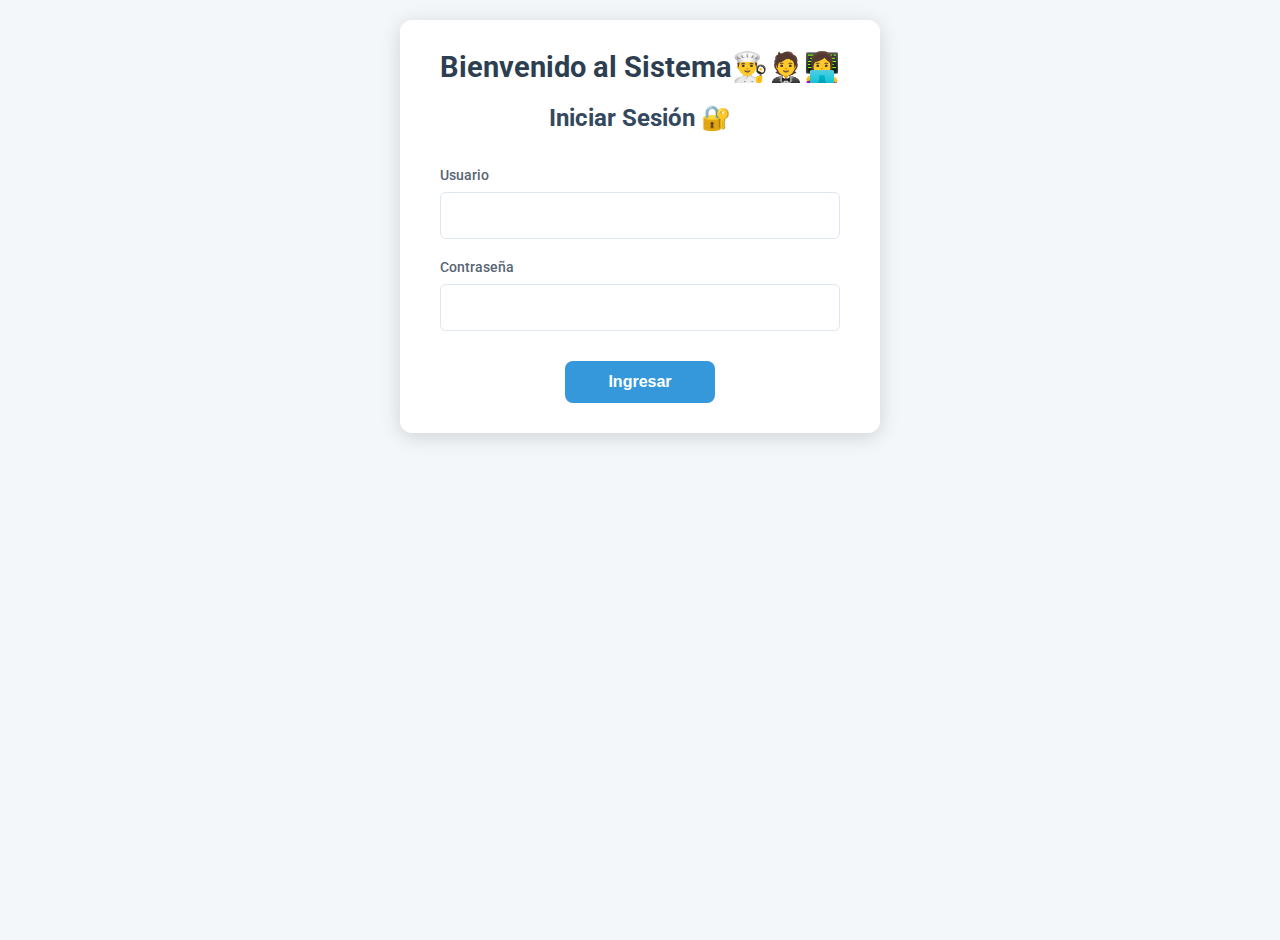
<file: index.html>
<!DOCTYPE html>
<html lang="es">
<head>
    <meta charset="UTF-8">
    <meta name="viewport" content="width=device-width, initial-scale=1.0">
    <title>Caja para Restaurante</title>
    <link rel="stylesheet" href="style.css">
    <link rel="preconnect" href="https://fonts.googleapis.com">
    <link rel="preconnect" href="https://fonts.gstatic.com" crossorigin>
    <link href="https://fonts.googleapis.com/css2?family=Roboto:wght@400;500;700&display=swap" rel="stylesheet">
</head>
<body>

    <div class="caja-container">
        <h1>Sistema de Caja Restaurante 🍗</h1>

        <div id="seccion-tienda">
            <h2>Seleccione la Tienda</h2>
            <div class="input-group">
                <select id="selector-tienda">
                    <option value="">-- Elige una tienda --</option>
                    </select>
            </div>
            <button id="btn-confirmar-tienda" class="btn btn-principal">Confirmar Tienda</button>
        </div>

        <div id="seccion-tipo-orden" class="hidden">
            <h2>Tipo de Orden</h2>
            <div class="acciones">
                <button id="btn-salon" class="btn btn-principal">Salón</button>
                <button id="btn-llevar" class="btn btn-secundario">Para Llevar</button>
                <button id="btn-volver-inicio-tipo" class="btn btn-peligro">Volver al Inicio</button>
            </div>
        </div>
        
        <div id="seccion-mesas" class="hidden">
             <h2 id="titulo-seccion-mesas"></h2>
             <div id="mesas-grid" class="mesas-grid">
                 </div>
             <button id="btn-volver-tipo-orden" class="btn btn-secundario">Volver</button>
        </div>


        <div id="caja-principal" class="hidden">
            <h3 id="titulo-operacion"></h3>
            <div id="seccion-venta">
                
                <div class="venta-layout">
                    <div class="menu-container">
                        <h2>Menú</h2>
                        <div id="menu-items" class="menu-grid"></div>
                    </div>

                    <div class="orden-container">
                        <div class="orden-actual">
                            <h2>Orden Actual</h2>
                            <ul id="lista-orden"></ul>
                            <div class="total">
                                <strong>TOTAL CONSUMO: S/ <span id="total-consumo">0.00</span></strong>
                            </div>
                        </div>
                        <button id="btn-cobrar" class="btn btn-principal">Proceder al Cobro</button>
                    </div>
                </div>
            </div>

            <div id="seccion-pago" class="hidden">
                <h2>Detalles del Pago</h2>
                <div class="resumen-pago">
                    <h3>Total a Pagar: S/ <span id="pago-total-consumo">0.00</span></h3>
                </div>
                
                <form id="form-pago">
                    <div class="pago-layout">
                        <div class="metodos-pago">
                            <div class="input-group">
                                <label for="pago-yape1">Yape 1:</label>
                                <input type="number" id="pago-yape1" min="0" step="0.10" placeholder="0.00">
                            </div>
                            <div class="input-group">
                                <label for="pago-yape2">Yape 2:</label>
                                <input type="number" id="pago-yape2" min="0" step="0.10" placeholder="0.00">
                            </div>
                            <div class="input-group">
                                <label for="pago-efectivo">Efectivo:</label>
                                <input type="number" id="pago-efectivo" min="0" step="0.10" placeholder="0.00">
                            </div>
                            <div class="input-group">
                                <label for="pago-tarjeta">Tarjeta:</label>
                                <input type="number" id="pago-tarjeta" min="0" step="0.10" placeholder="0.00">
                            </div>
                        </div>

                        <div class="pago-resumen-acciones">
                            <div class="calculo-final">
                                <p>Total Pagado: S/ <span id="total-pagado">0.00</span></p>
                                <p>Vuelto: S/ <span id="vuelto">0.00</span></p>
                            </div>
                            
                            <div id="mensaje-estado" class="mensaje"></div>

                            <div class="acciones">
                                <button type="submit" id="btn-finalizar" class="btn btn-exito">Finalizar y Registrar Venta</button>
                                <button type="button" id="btn-volver" class="btn btn-secundario">Volver a la Venta</button>
                            </div>
                        </div>
                    </div>
                </form>
            </div>
            
            <button id="btn-volver-inicio" class="btn btn-peligro">Volver al Inicio</button>
        </div>
    </div>

    <script src="script.js"></script>
</body>
</html>
</file>
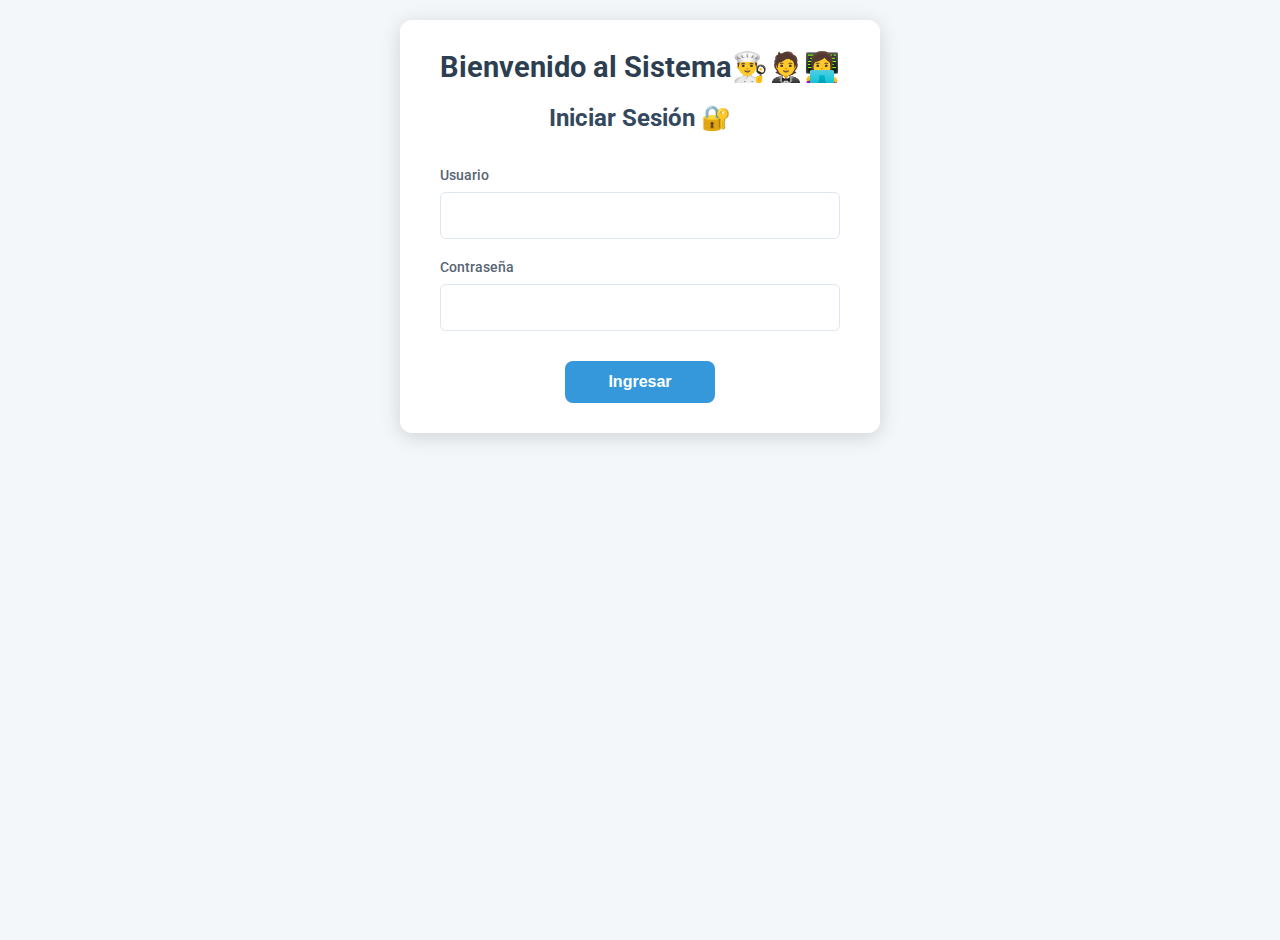
<file: login.html>
<!DOCTYPE html>
<html lang="es">
<head>
    <meta charset="UTF-8">
    <meta name="viewport" content="width=device-width, initial-scale=1.0">
    <title>Punto y Venta</title>
    <link rel="stylesheet" href="style.css">
    <link rel="stylesheet" href="login.css">
    <link rel="preconnect" href="https://fonts.googleapis.com">
    <link rel="preconnect" href="https://fonts.gstatic.com" crossorigin>
    <link href="https://fonts.googleapis.com/css2?family=Roboto:wght@400;500;700&display=swap" rel="stylesheet">
</head>
<body>
    <div class="login-container">
        <h1>Bienvenido al Sistema👨‍🍳🤵👩‍💻</h1>
        <h2>Iniciar Sesión 🔐</h2>
        <form id="login-form">
            <div class="input-group">
                <label for="usuario">Usuario</label>
                <input type="text" id="usuario" required autocomplete="off">
            </div>
            <div class="input-group">
                <label for="contrasena">Contraseña</label>
                <input type="password" id="contrasena" required>
            </div>
            <button type="submit" class="btn btn-principal">Ingresar</button>
            <p id="login-error" class="mensaje error hidden"></p>
        </form>
    </div>

    <script src="login.js"></script>
</body>

</html>
</file>
<file: style.css>
body {
    font-family: 'Roboto', sans-serif;
    background-color: #f4f7f9;
    color: #333;
    margin: 0;
    padding: 20px;
    display: flex;
    justify-content: center;
    align-items: flex-start;
    min-height: 100vh;
}

.caja-container {
    background-color: #ffffff;
    padding: 25px 30px;
    border-radius: 12px;
    box-shadow: 0 8px 25px rgba(0, 0, 0, 0.1);
    width: 100%;
    max-width: 950px;
    border: 1px solid #eef;
}

h1, h2, h3 {
    color: #2c3e50;
    text-align: center;
    margin-top: 0;
}

h1 {
    font-size: 1.8em;
    margin-bottom: 20px;
}

h2 {
    font-size: 1.4em;
    padding-bottom: 10px;
    margin-bottom: 20px;
    border-bottom: none; 
    color: #34495e;
}

h3#titulo-operacion {
    font-weight: 500;
    font-size: 1.1em;
    color: #7f8c8d;
    margin-bottom: 20px;
}

/* --- Diseño de la sección de venta en 2 columnas --- */
.venta-layout {
    display: flex;
    gap: 30px;
}

.menu-container {
    flex: 3;
}

.orden-container {
    flex: 2;
    display: flex;
    flex-direction: column;
}

.orden-container .orden-actual {
    flex-grow: 1;
}

.orden-container .btn {
    margin-top: 15px;
}

/* --- Menú de productos con estilo dinámico --- */
.menu-grid {
    display: grid;
    grid-template-columns: repeat(4, 1fr); 
    gap: 12px;
}

.menu-item {
    background-color: #3498db;
    color: #fff;
    border: 1px solid #dfe9f5;
    border-radius: 8px;
    cursor: pointer;
    text-align: center;
    font-weight: 500;
    font-size: 0.95em;
    padding: 12px 8px;
    transition: all 0.2s ease-in-out;
}

.menu-item:hover {
    transform: translateY(-4px);
    background-color: #3498db;
    color: white;
    box-shadow: 0 4px 15px rgba(52, 152, 219, 0.3);
}

.menu-item .price {
    display: block;
    font-size: 0.9em;
    margin-top: 5px;
    font-weight: 400;
}


/* --- Estilo mejorado para la Orden Actual --- */
.orden-actual ul {
    list-style-type: none;
    padding: 0;
    margin-bottom: 15px;
    max-height: 350px;
    overflow-y: auto;
    border: none;
}

.orden-actual li {
    padding: 12px 5px;
    display: flex;
    justify-content: space-between;
    align-items: center;
    border-bottom: 1px solid #f0f4f7;
    transition: background-color 0.2s;
}

.orden-actual li:hover {
    background-color: #f9fafb;
}

.orden-actual li:last-child {
    border-bottom: none;
}

.item-nombre {
    flex-grow: 1;
    font-weight: 500;
}

.item-controles {
    display: flex;
    align-items: center;
    margin: 0 15px;
}

.btn-cantidad {
    background-color: #eef2f7;
    border: none;
    border-radius: 50%;
    width: 26px;
    height: 26px;
    font-size: 1.1em;
    font-weight: bold;
    cursor: pointer;
    line-height: 26px;
    text-align: center;
    margin: 0 5px;
    color: #566573;
    transition: all 0.2s;
}

.btn-cantidad:hover {
    background-color: #d6eaf8;
    transform: scale(1.1);
}

.item-subtotal {
    min-width: 70px;
    text-align: right;
    font-weight: 500;
    color: #34495e;
}

.total {
    text-align: right;
    font-size: 1.6em;
    font-weight: bold;
    color: #2c3e50;
    margin-top: 15px;
    padding-top: 15px;
    border-top: 2px solid #f0f4f7;
}


/* --- Sección de Pago con Layout --- */
.hidden {
    display: none;
}

.resumen-pago h3 {
    font-size: 1.6em;
    color: #27ae60;
    margin-bottom: 20px;
}

/* MODIFICADO: Layout de pago */
.pago-layout {
    display: flex;
    align-items: flex-end; /* Alinea los items en la parte inferior */
    gap: 30px;
}

.metodos-pago {
    flex: 1;
    display: grid;
    grid-template-columns: 1fr 1fr; /* Dos columnas para los inputs */
    gap: 15px 20px;
}

.pago-resumen-acciones {
    flex: 1;
    display: flex;
    flex-direction: column;
}

.input-group {
    display: flex;
    flex-direction: column;
}

.input-group label {
    margin-bottom: 5px;
    font-weight: 500;
    font-size: 0.9em;
    color: #566573;
}

.input-group input,
#selector-tienda {
    padding: 12px;
    border: 1px solid #dde6f1;
    border-radius: 6px;
    font-size: 1.1em;
    width: 100%;
    box-sizing: border-box;
    transition: border-color 0.2s, box-shadow 0.2s;
}

.input-group input:focus {
    outline: none;
    border-color: #3498db;
    box-shadow: 0 0 0 3px rgba(52, 152, 219, 0.15);
}

/* MODIFICADO: Resumen de vuelto */
.calculo-final {
    text-align: right;
    font-size: 1.1em; /* Tamaño reducido */
    padding: 15px;
    background-color: #f9fafb;
    border-radius: 8px;
    border: 1px solid #f0f4f7;
    margin-bottom: 15px; /* Espacio antes de los botones */
}

.calculo-final p {
    margin: 8px 0;
    font-weight: 500;
}

.calculo-final #vuelto {
    font-weight: bold;
    color: #e74c3c;
}

.calculo-final #vuelto.positivo {
    color: #27ae60;
}


/* --- Botones --- */
.btn {
    width: auto;
    min-width: 150px;
    display: inline-block;
    padding: 12px 25px;
    font-size: 1.0em;
    font-weight: bold;
    border: none;
    border-radius: 8px;
    cursor: pointer;
    transition: all 0.25s ease;
    margin-top: 10px;
    text-align: center;
}

.orden-container .btn-principal {
    width: 100%;
}

.btn:hover {
    transform: translateY(-2px);
    box-shadow: 0 4px 12px rgba(0,0,0,0.1);
}

.btn-principal { background-color: #3498db; color: white; }
.btn-exito { background-color: #2ecc71; color: white; }
.btn-secundario { background-color: #95a5a6; color: white; }
.btn-peligro { background-color: #e74c3c; color: white; }

/* MODIFICADO: Estilos para el contenedor de acciones */
.acciones {
    margin-top: 0; /* Quitamos margen superior */
    display: flex;
    gap: 10px;
    justify-content: center;
    flex-wrap: wrap;
}

.acciones .btn {
    flex-grow: 1;
    flex-basis: 150px;
    width: auto;
    /* MODIFICADO: Hacemos los botones más pequeños */
    padding: 10px 20px;
    font-size: 0.9em;
    min-width: 0; /* Quitamos el ancho mínimo aquí */
    margin-top: 0; /* Quitamos margen superior */
}

/* Alinea los botones de Tipo de Orden */
#seccion-tipo-orden .acciones {
     margin-top: 25px;
}

.pago-resumen-acciones .acciones {
    flex-direction: row; /* Ponemos los botones uno al lado del otro */
}
.pago-resumen-acciones .acciones .btn {
    width: auto; /* Ancho automático */
}


/* --- Mensajes --- */
.mensaje {
    padding: 12px;
    margin-top: 15px;
    border-radius: 5px;
    text-align: center;
    font-weight: 500;
}

.mensaje.exito { background-color: #d4edda; color: #155724; }
.mensaje.error { background-color: #f8d7da; color: #721c24; }

/* --- Estilos para selector de tienda y mesas --- */
#seccion-tienda, #seccion-tipo-orden {
    text-align: center;
    padding: 30px 0;
}
#seccion-tienda .btn-principal {
    margin-left: auto;
    margin-right: auto;
}

#selector-tienda {
    font-size: 1.2em;
    margin-bottom: 20px;
}

.mesas-grid {
    display: grid;
    grid-template-columns: repeat(auto-fit, minmax(100px, 1fr));
    gap: 15px;
    margin-bottom: 20px;
}

.btn-mesa {
    padding: 25px 10px;
    font-size: 1.2em;
    font-weight: bold;
    border-radius: 8px;
    border: 1px solid;
    cursor: pointer;
    transition: all 0.2s ease;
}

.btn-mesa.disponible {
    background-color: #e8f5e9;
    color: #2e7d32;
    border-color: #a5d6a7;
}
.btn-mesa.disponible:hover {
    background-color: #c8e6c9;
    transform: scale(1.05);
}

.btn-mesa.en-proceso {
    background-color: #fff3e0;
    color: #e65100;
    border-color: #ffcc80;
}
.btn-mesa.en-proceso:hover {
    background-color: #ffe0b2;
    transform: scale(1.05);
}


/* --- Estilos para la información de sesión --- */
#info-usuario {
    display: flex;
    justify-content: space-between;
    align-items: center;
    background-color: #eaf2f8;
    color: #34495e;
    padding: 8px 15px;
    border-radius: 8px;
    margin-bottom: 20px;
    border: 1px solid #d4e6f1;
    font-size: 0.95em;
}

#info-usuario strong {
    color: #2c3e50;
}

#info-usuario a {
    color: #c0392b;
    text-decoration: none;
    font-weight: bold;
    padding: 5px 8px;
    border-radius: 5px;
    transition: background-color 0.2s ease;
}

#info-usuario a:hover {
    background-color: #f5b7b1;
    color: #78281f;
}
</file>
<file: login.css>
.login-container {
    background-color: #ffffff;
    padding: 30px 40px;
    border-radius: 12px;
    box-shadow: 0 4px 20px rgba(0, 0, 0, 0.15);
    width: 100%;
    max-width: 400px;
    text-align: center;
}

.login-container h2 {
    margin-bottom: 25px;
    font-size: 1.5em;
    border-bottom: none;
}

.login-container .input-group {
    text-align: left;
    margin-bottom: 20px;
}

.login-container .input-group label {
    display: block;
    margin-bottom: 8px;
}

.login-container .mensaje.hidden {
    display: none;
}
</file>
